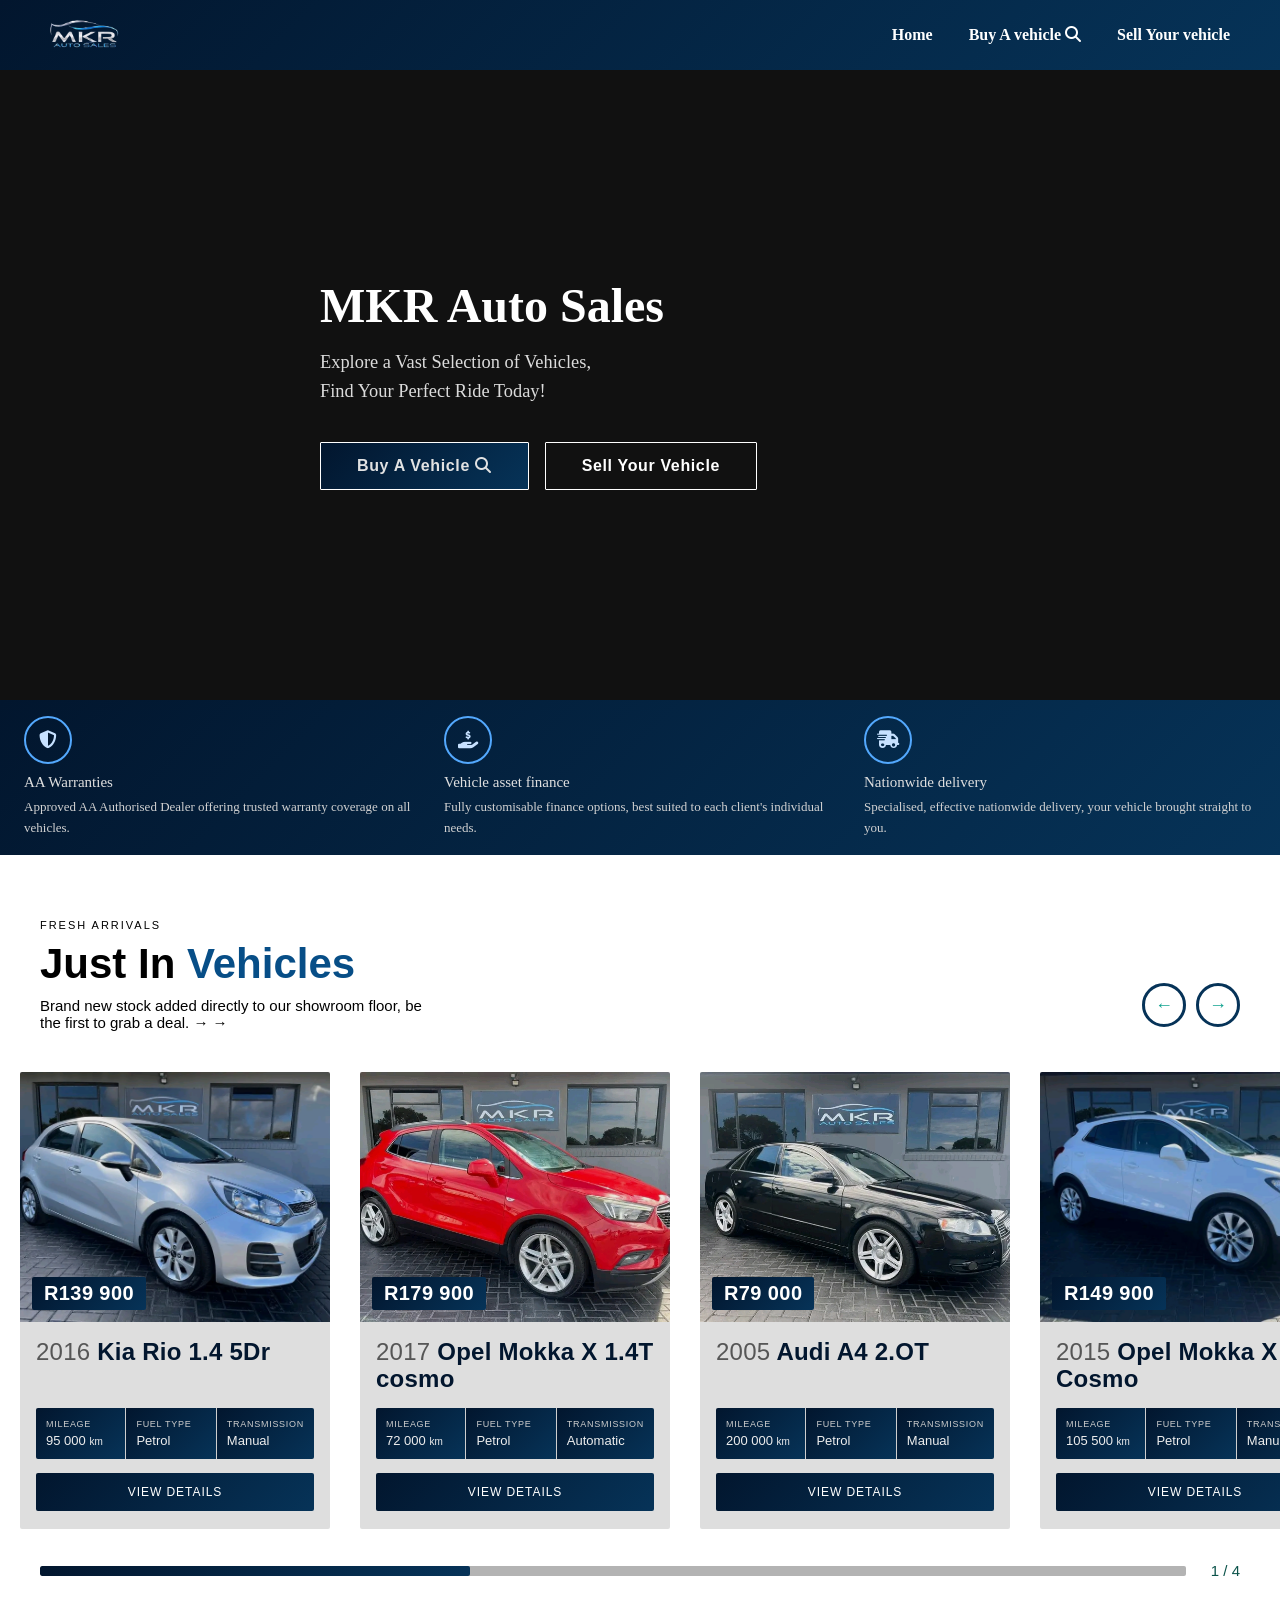
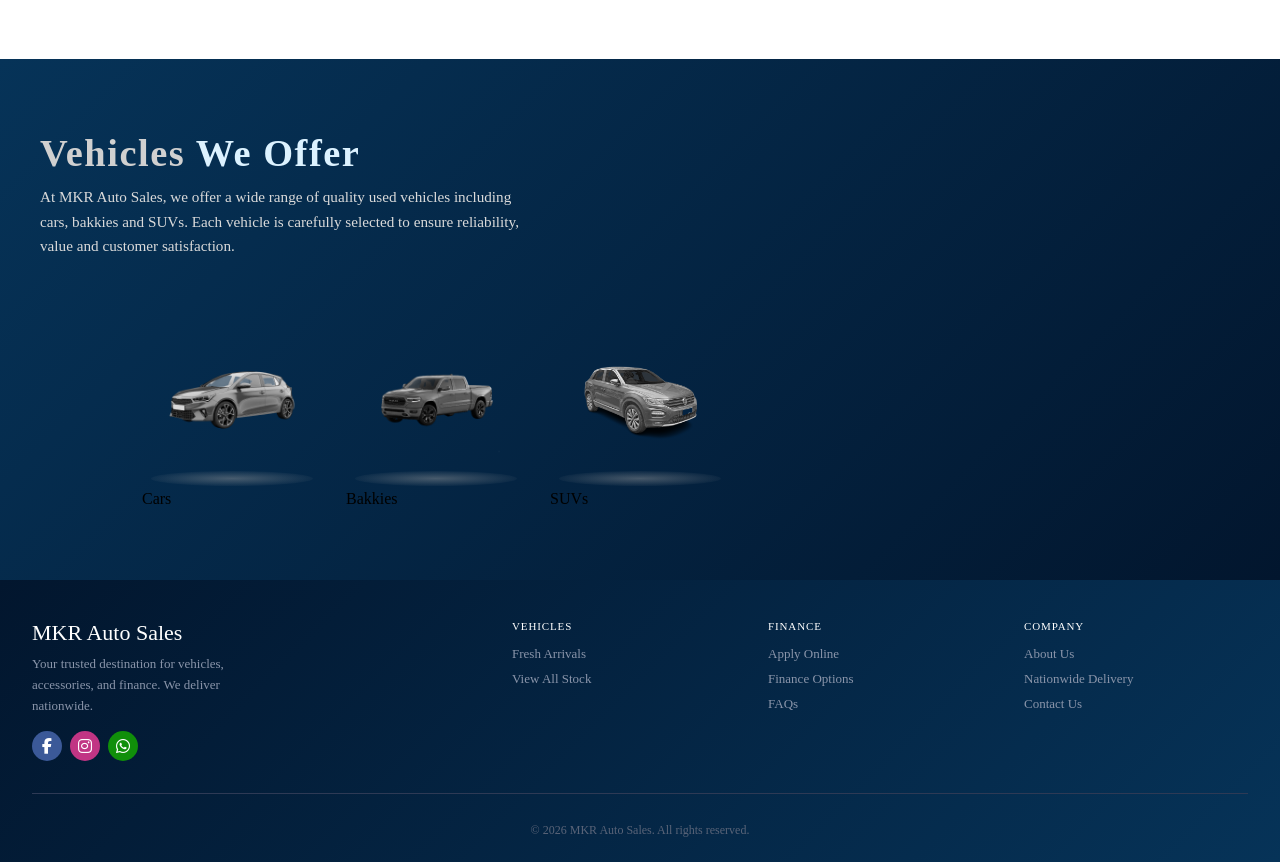
<file: index.html>
<!DOCTYPE html>
<html lang="en">
<head>
<meta charset="UTF-8">
<meta name="viewport" content="width=device-width, initial-scale=1.0">
<link rel="stylesheet" href="https://cdnjs.cloudflare.com/ajax/libs/font-awesome/6.5.0/css/all.min.css">
<link rel="stylesheet" href="styles.css">
<title>MKR Auto Sales</title>
</head>
<body>

<nav>
  <div class="logo">
    <img src="mkr-logo.png" alt="Logo">
  </div>

  <button class="menu-toggle" id="toggle" aria-label="Toggle menu">
    <span>Menu</span>
    <div class="bars">
      <span></span>
      <span></span>
      <span></span>
    </div>
  </button>

  <div class="nav-links" id="navLinks">
    <a href="index.html">Home</a>
    <a href="#">Buy A vehicle <i class="fa-solid fa-magnifying-glass"></i></a>
    <a href="#">Sell Your vehicle</a>

  </div>
</nav>


<!-- Hero Ssection Of The Website -->
<!-- Hero Ssection Of The Website -->
<!-- Hero Ssection Of The Website -->
<!-- Hero Ssection Of The Website -->
<!-- Hero Ssection Of The Website -->





<section class="hero">
  <div class="hero-content">
    <h1>MKR Auto Sales</h1>
    <p>Explore a Vast Selection of Vehicles,</p>
    <p>Find Your Perfect Ride Today!</p>
    <div class="hero-buttons">
        <a href="vehicles.html"><button class="btn btn-primary">Buy A Vehicle <i class="fa-solid fa-magnifying-glass"></i></button></a>
      <button class="btn btn-secondary">Sell Your Vehicle</button>
    </div>
  </div>
</section>







  <div class="features-grid">

    <!-- AA Warranties -->
    <div class="feature-card">
      <div class="feature-icon">
        <i class="fa-solid fa-shield-halved"></i>
      </div>
      <p class="feature-title">AA Warranties</p>
      <p class="feature-desc">Approved AA Authorised Dealer offering trusted warranty coverage on all vehicles.</p>
    </div>

    <!-- Vehicle Asset Finance -->
    <div class="feature-card">
      <div class="feature-icon">
        <i class="fa-solid fa-hand-holding-dollar"></i>
      </div>
      <p class="feature-title">Vehicle asset finance</p>
      <p class="feature-desc">Fully customisable finance options, best suited to each client's individual needs.</p>
    </div>

    <!-- Nationwide Delivery -->
    <div class="feature-card">
      <div class="feature-icon">
        <i class="fa-solid fa-truck-fast"></i>
      </div>
      <p class="feature-title">Nationwide delivery</p>
      <p class="feature-desc">Specialised, effective nationwide delivery, your vehicle brought straight to you.</p>
    </div>

  </div>











<style>


        .just-in {
          
          font-family: 'DM Sans', sans-serif;
          padding: 60px 0 80px;
          min-height: 5vh;
        }
      
        /* ── Section Header ── */
        .section-header {
          padding: 0 40px 36px;
          display: flex;
          align-items: flex-end;
          justify-content: space-between;
        }
      
      
      
        .section-label {
          display: inline-block;
          font-family: 'DM Sans', sans-serif;
          font-size: 11px;
          font-weight: 500;
          letter-spacing: 0.18em;
          text-transform: uppercase;
          color: black;
          margin-bottom: 10px;
        }
      
        .section-title {
          font-family: 'Syne', sans-serif;
          font-size: clamp(28px, 5vw, 42px);
          font-weight: 800;
          color: black;
          line-height: 1.1;
        }
      
        .section-desc {
          margin-top: 10px;
          font-size: 15px;
          color: black;
          max-width: 400px;
        }
      
        /* ── Arrow Buttons — desktop only ── */
        .nav-arrows {
          display: none;
          gap: 10px;
          flex-shrink: 0;
          margin-bottom: 4px;
        }
      
        @media (min-width: 768px) {
          .nav-arrows { display: flex; }
        }
      
        .nav-arrow {
          width: 44px;
          height: 44px;
          border-radius: 50%;
          border: 3px solid #063358;
          background: transparent;
          color: #11a28f;
          font-size: 18px;
          cursor: pointer;
          display: flex;
          align-items: center;
          justify-content: center;
          transition: background 0.2s, color 0.2s, opacity 0.2s;
          line-height: 1;
        }
      
        .nav-arrow:hover {
          background:#11a28f;
          color: #fff;
        }
      
        .nav-arrow:disabled {
          opacity: 0.25;
          cursor: default;
          pointer-events: none;
        }
      
        /* ── Scroll Track ── */
        .scroll-wrapper {
          position: relative;
        }
      
        .vehicles-track {
          display: flex;
          gap: 20px;
          padding: 0 0 28px 0;
          overflow-x: auto;
          scroll-snap-type: x mandatory;
          scroll-padding-left: 15px;
          -webkit-overflow-scrolling: touch;
          scrollbar-width: none;
        }
      
        .track-spacer {
          flex: 0 0 40px;
          min-width: 40px;
        }
      
        .vehicles-track::-webkit-scrollbar { display: none; }
      
        /* ── Vehicle Card ── */
        .veh-card {
          flex: 0 0 320px;
          height: auto;
          border-radius: 5px;
          padding: 5px;
          scroll-snap-align: start;
          display: flex;
          flex-direction: column;
          justify-content: space-between;
          position: relative;
          overflow: hidden;
          cursor: pointer;
          transition: transform 0.3s ease, box-shadow 0.3s ease;
        }
      
        /* Card colour variants */
        .vehicle-card.blue   { background: none; }
        .vehicle-card.dark   { background: var(--card-dark); }
        .vehicle-card.accent { background: var(--card-accent); }
      
        /* Subtle radial glow */
        .veh-card::before {
          content: '';
          position: absolute;
          top: -60px; right: -60px;
          width: 220px; height: 220px;
          background: radial-gradient(circle, rgba(255,255,255,0.12) 0%, transparent 70%);
          pointer-events: none;
        }
      
        /* ── Card: Top row ── */
 
      
        /* ── Scroll Progress Bar ── */
        .scroll-bar-wrap {
          padding: 0 40px;
          display: flex;
          align-items: center;
          gap: 14px;
        }
      
        .scroll-bar-track {
          flex: 1;
          height: 10px;
          background: rgb(179, 179, 179);
          border-radius: 2px;
          overflow: hidden;
        }
      
        .scroll-bar-thumb {
          height: 100%;
          width: 30%;
          background: linear-gradient(135deg, #02162e 0%, #063358 100%);
          border-radius: 2px;
          transition: width 0.1s;
        }
      
        .scroll-count {
          font-size: 15px;
          color: #0b534a ;
          white-space: nowrap;
          min-width: 40px;
          text-align: right;
        }

      </style>




  <section class="just-in">

    <div class="section-header">
      <div class="section-header-text">
        <span class="section-label">Fresh Arrivals</span>
        <h2 class="section-title">Just In <span style="color:#074e87;"> Vehicles </span></h2>
        <p class="section-desc">Brand new stock added directly to our showroom floor, be the first to grab a deal. &#8594; &#8594;</p>
      </div>
    
      <!-- Desktop-only arrows, top-right of the header -->
      <div class="nav-arrows">
        <button class="nav-arrow" id="arrowPrev" aria-label="Previous">&#8592;</button>
        <button class="nav-arrow" id="arrowNext" aria-label="Next">&#8594;</button>
      </div>
    </div>
    
    <div class="scroll-wrapper">
      <div class="vehicles-track" id="track">
        <div class="track-spacer"></div>
    
        <!-- ═══════════════════════════════════════
             VEHICLE CARDS
             Add your own content inside each card.
             Card colours: blue | dark | accent
             Copy/paste a block to add more cards.
        ════════════════════════════════════════ -->
    
        <div class="veh-card blue">
    
          <div class="vehicle-card">
            <div class="card-image">
              <img src="cars/kiario.jpg" alt="2012 Audi S3" />
              <div class="price-badge">R139 900</div>
            </div>
            <div class="card-body">
              <h2 class="car-title"><span>2016</span> Kia Rio 1.4 5Dr</h2>
              <div class="specs-grid">
                <div class="spec-item">
                  <div class="spec-label">Mileage</div>
                  <div class="spec-value">95 000 <small>km</small></div>
                </div>
                <div class="spec-item">
                  <div class="spec-label">Fuel Type</div>
                  <div class="spec-value">Petrol</div>
                </div>
                <div class="spec-item">
                  <div class="spec-label">Transmission</div>
                  <div class="spec-value">Manual <small></small></div>
                </div>
              </div>
              <a href="#" class="btn-view">View Details</a>
            </div>
          </div>
      
    
    
        </div>
    
        <div class="veh-card dark">
    
          <div class="vehicle-card">
            <div class="card-image">
              <img src="cars/opelmokka.jpg" alt="2012 Audi S3" />
              <div class="price-badge">R179 900</div>
            </div>
            <div class="card-body">
              <h2 class="car-title"><span>2017</span> Opel Mokka X 1.4T cosmo</h2>
              <div class="specs-grid">
                <div class="spec-item">
                  <div class="spec-label">Mileage</div>
                  <div class="spec-value">72 000 <small>km</small></div>
                </div>
                <div class="spec-item">
                  <div class="spec-label">Fuel Type</div>
                  <div class="spec-value">Petrol</div>
                </div>
                <div class="spec-item">
                  <div class="spec-label">Transmission</div>
                  <div class="spec-value">Automatic <small></small></div>
                </div>
              </div>
              <a href="#" class="btn-view">View Details</a>
            </div>
          </div>
    
        </div>
    
    
    
        <div class="veh-card accent">
    
    
    
          <div class="vehicle-card">
            <div class="card-image">
              <img src="cars/audi.jpg" alt="2012 Audi S3" />
              <div class="price-badge">R79 000</div>
            </div>
            <div class="card-body">
              <h2 class="car-title"><span>2005</span> Audi A4 2.OT</h2>
              <div class="specs-grid">
                <div class="spec-item">
                  <div class="spec-label">Mileage</div>
                  <div class="spec-value">200 000 <small>km</small></div>
                </div>
                <div class="spec-item">
                  <div class="spec-label">Fuel Type</div>
                  <div class="spec-value">Petrol</div>
                </div>
                <div class="spec-item">
                  <div class="spec-label">Transmission</div>
                  <div class="spec-value">Manual<small></small></div>
                </div>
              </div>
              <a href="#" class="btn-view">View Details</a>
            </div>
          </div>
    
          
        </div>
    
        <div class="veh-card blue">
         
    
          <div class="vehicle-card">
            <div class="card-image">
              <img src="cars/opelmok.jpg" alt="2012 Audi S3" />
              <div class="price-badge">R149 900</div>
            </div>
            <div class="card-body">
              <h2 class="car-title"><span>2015</span> Opel Mokka X 1.4T Cosmo</h2>
              <div class="specs-grid">
                <div class="spec-item">
                  <div class="spec-label">Mileage</div>
                  <div class="spec-value">105 500 <small>km</small></div>
                </div>
                <div class="spec-item">
                  <div class="spec-label">Fuel Type</div>
                  <div class="spec-value">Petrol</div>
                </div>
                <div class="spec-item">
                  <div class="spec-label">Transmission</div>
                  <div class="spec-value">Manuual <small></small></div>
                </div>
              </div>
              <a href="#" class="btn-view">View Details</a>
            </div>
          </div>
          
    
        </div>
    
    
         <!--
        <div class="vehicl5555555555555555555555 e-card blue">
    
     
          my card content here 
        </div>
        -->
    
    
    
      </div><!-- /vehicles-track -->
      
      <div class="scroll-bar-wrap">
        <div class="scroll-bar-track">
          
          <div class="scroll-bar-thumb" id="thumb"></div>
        </div>
        <span class="scroll-count" id="count">1 / 4</span>
      </div>

      
      
    </div>
    


   
    
    
    </section>

   



<script>
    const track     = document.getElementById('track');
    const thumb     = document.getElementById('thumb');
    const count     = document.getElementById('count');
    const arrowPrev = document.getElementById('arrowPrev');
    const arrowNext = document.getElementById('arrowNext');
    const cards     = track.querySelectorAll('.vehicle-card');
    const total     = cards.length;
  
    // Scroll exactly one card width + gap per click
    function scrollByCard(direction) {
      const cardWidth = cards[0].offsetWidth + 20;
      track.scrollBy({ left: direction * cardWidth, behavior: 'smooth' });
    }
  
    arrowPrev.addEventListener('click', () => scrollByCard(-1));
    arrowNext.addEventListener('click', () => scrollByCard(1));
  
    function updateUI() {
      const maxScroll = track.scrollWidth - track.clientWidth;
      const pct = maxScroll > 0 ? track.scrollLeft / maxScroll : 0;
      thumb.style.width = Math.max(20, pct * 100) + '%';
  
      // Disable arrows at the ends
      arrowPrev.disabled = track.scrollLeft <= 0;
      arrowNext.disabled = track.scrollLeft >= maxScroll - 1;
  
      // Card counter
      let closest = 0, minDist = Infinity;
      cards.forEach((c, i) => {
        const dist = Math.abs(c.getBoundingClientRect().left - track.getBoundingClientRect().left);
        if (dist < minDist) { minDist = dist; closest = i; }
      });
      count.textContent = (closest + 1) + ' / ' + total;
    }
  
    track.addEventListener('scroll', updateUI);
    updateUI(); // set initial state


</script>





















<style>

  .aa-vehicles-sec {
    background: linear-gradient(135deg,#063358  0%, #02162e 100%);
    padding: 72px 40px;
    text-align: left;
  }

  .aa-vehicles-section h3 {
    font-size: clamp(1.6rem, 3vw, 3rem);
    font-weight: 700;
    letter-spacing: .04em;
    color: #d0d0d0;
    margin-bottom: 10px;
  }

  .aa-vehicles-section h3 span {
    color: #dcf2ff;
  }

  .aa-vehicles-section p {
    color: #dadada;
    font-size: 0.95rem;
    max-width: 480px;
    margin: 0 0 52px 0;
    line-height: 1.6;
  }

  /* ── Grid — desktop: 5 columns, 180px cards, 24px gap ── */
  .aa-vehicle-grid {
    display: grid;
    grid-template-columns: repeat(5, 180px);
    gap: 24px;
    justify-content: center;
  }

  /* ── Image container ── */
  .aa-car-card .aa-img-wr {
    width: 180px;
    height: 180px;
    display: flex;
    align-items: center;
    justify-content: center;
    position: relative;
    transition: transform .35s cubic-bezier(.34,1.56,.64,1);
  }

  .aa-car-card:hover .aa-img-wr {
    transform: translateY(-8px) scale(1.06);
  }

  /* Subtle shadow disc beneath the vehicle */
  .aa-car-card .aa-img-wr::after {
    content: '';
    position: absolute;
    bottom: 4px;
    left: 50%;
    transform: translateX(-50%);
    width: 90%;
    height: 15px;
    background: radial-gradient(ellipse, rgba(161,161,161,0.427) 0%, transparent 80%);
    border-radius: 50%;
    transition: opacity .35s;
  }

  .aa-car-card:hover .aa-img-wr::after {
    opacity: .5;
  }

  /* ── Vehicle image — scoped class, won't affect other images ── */
  .aa-vehicle-img {
    width: 140px;
    height: 140px;
    object-fit: contain;
    display: block;
    margin: 0 auto;
    position: relative;
    z-index: 1;
  }

  /* ── Tablet: 4 columns ── */
  @media (max-width: 1100px) {
    .aa-vehicle-grid {
      grid-template-columns: repeat(4, 180px);
    }
  }

  /* ── Small tablet: 3 columns, slightly smaller cards ── */
  @media (max-width: 860px) {
    .aa-vehicle-grid {
      grid-template-columns: repeat(3, 160px);
    }
    .aa-car-card { width: 160px; }
    .aa-car-card .aa-img-wr { width: 160px; height: 160px; }
    .aa-vehicle-img { width: 125px; height: 125px; }
  }

  /* ── Mobile: 1 column, larger cards, full-width feel ── */
@media (max-width: 600px) {
  .aa-vehicles-sec { padding: 52px 20px; }

  .aa-vehicle-grid {
    grid-template-columns: 1fr;
    gap: 3px;
    justify-items: center; /* ← centers each card in the column */
  }

  .aa-car-card {
    width: 100%;
    display: flex;
    flex-direction: column;
    align-items: center; /* ← centers img-wr and label horizontally */
    gap: 12px;
    text-align: center; /* ← centers the label text */
  }

  .aa-car-card .aa-img-wr {
    width: 200px;
    height: 200px;
    flex-shrink: 0;
  }

  .aa-vehicle-img {
    width: 220px;
    height: 220px;
  }

  .aa-vehicle-label {
    font-size: 1.5rem;
    color: rgb(255, 255, 255);
    padding: 3px 10px;
    font-weight: 600;
  }
}

</style>


<section class="aa-vehicles-sec aa-vehicles-section">
  <h3>Vehicles <span>We Offer</span></h3>
  <div class="section-rule"></div>

  <p>
    At MKR Auto Sales, we offer a wide range of quality used vehicles including cars, bakkies and SUVs.
    Each vehicle is carefully selected to ensure reliability, value and customer satisfaction.
  </p>

  <div class="aa-vehicle-grid">

    <div class="aa-car-card">
      <div class="aa-img-wr">
        <img class="aa-vehicle-img" src="types/cars-db.png" alt="Car"/>
      </div>
      <span class="aa-vehicle-label">Cars</span>
    </div>

    <div class="aa-car-card">
      <div class="aa-img-wr">
        <img class="aa-vehicle-img" src="types/bakkies-db.png" alt="Bakkie"/>
      </div>
      <span class="aa-vehicle-label">Bakkies</span>
    </div>

    <div class="aa-car-card">
      <div class="aa-img-wr">
        <img class="aa-vehicle-img" src="types/Suvs.png" alt="SUV"/>
      </div>
      <span class="aa-vehicle-label">SUVs</span>
    </div>

  </div>
</section>


















<style>




  /* ─── Footer Wrapper ─────────────────────────────────────── */
  .footer {
    background: linear-gradient(135deg, #02162e 0%, #063358 100%);
    color: #cdd3e0;
    padding: 2.5rem 2rem 1.5rem;
  }

  /* ─── Top Section (Brand + Nav Columns) ─────────────────── */
  .footer__top {
    display: grid;
    grid-template-columns: 2fr 1fr 1fr 1fr;
    gap: 2rem;
    margin-bottom: 2rem;
  }

  /* Brand */
  .footer__brand h2 {
    color: #ffffff;
    font-size: 22px;
    font-weight: 500;
    margin-bottom: 8px;
  }

  .footer__brand p {
    color: #8a95aa;
    font-size: 13px;
    line-height: 1.6;
    max-width: 220px;
    margin-bottom: 14px;
  }

  /* Social Icons */
  .footer__social {
    
    display: flex;
    gap: 8px;
  }

  .footer__social-icon {
    width: 30px;
    height: 30px;
    border-radius: 50%;
    display: flex;
    align-items: center;
    justify-content: center;
    cursor: pointer;
  }

  .footer__social-icon svg {
    width: 14px;
    height: 14px;
    fill: #ffffff;
  }

  .footer__social-icon--facebook  {
     background-color: #3b5998; 
     text-decoration: none;
     color: white;
    }

  .footer__social-icon--instagram { background-color: #c13584;
    text-decoration: none;
     color: white; }
  .footer__social-icon--whatsapp  { background-color: #108f0a;
  
    text-decoration: none;
     color: white; }

  /* Nav Columns */
  .footer__col h4 {
    color: #ffffff;
    font-size: 11px;
    font-weight: 500;
    letter-spacing: 0.08em;
    text-transform: uppercase;
    margin-bottom: 14px;
  }

  .footer__col a {
    display: block;
    color: #8a95aa;
    text-decoration: none;
    font-size: 13px;
    margin-bottom: 9px;
    transition: color 0.2s;
  }

  .footer__col a:hover {
    color: #ffffff;
  }

  /* ─── Bottom Bar ─────────────────────────────────────────── */
  .footer__bottom {
    border-top: 0.5px solid #2e3a55;
    padding-top: 1.25rem;
    text-align: center;
  }

  .footer__bottom-links {
    margin-bottom: 6px;
  }

  .footer__bottom-links a {
    color: #5a6478;
    text-decoration: none;
    font-size: 12px;
    margin: 0 8px;
    transition: color 0.2s;
  }

  .footer__bottom-links a:hover {
    color: #8a95aa;
  }

  .footer__copyright {
    color: #5a6478;
    font-size: 12px;
  }

  /* ─── Responsive ─────────────────────────────────────────── */
  @media (max-width: 600px) {
    .footer__top {
      grid-template-columns: 1fr 1fr;
    }

    .footer__brand {
      grid-column: 1 / -1;
    }
  }

</style>

<footer class="footer">

<!-- Top: Brand + Nav Columns -->
<div class="footer__top">

  <!-- Brand -->
  <div class="footer__brand">
    <h2>MKR Auto Sales</h2>
    <p>Your trusted destination for vehicles, accessories, and finance. We deliver nationwide.</p>
    <div class="footer__social">

      <a href="#" class="footer__social-icon footer__social-icon--facebook">
        <i class="fa-brands fa-facebook-f"></i>
      </a>
    
      <a href="#" class="footer__social-icon footer__social-icon--instagram">
        <i class="fa-brands fa-instagram"></i>
      </a>
    
      <a href="https://wa.me/27662912809" target="_blank" class="footer__social-icon footer__social-icon--whatsapp">
        <i class="fa-brands fa-whatsapp"></i>
      </a>
    
    </div>
  </div>

  <!-- Vehicles -->
  <div class="footer__col">
    <h4>Vehicles</h4>
    <a href="#">Fresh Arrivals </a>

    <a href="#">View All Stock</a>
  </div>

  <!-- Finance -->
  <div class="footer__col">
    <h4>Finance</h4>
    <a href="#">Apply Online</a>
    <a href="#">Finance Options</a>
 
    <a href="#">FAQs</a>
  </div>

  <!-- Company -->
  <div class="footer__col">
    <h4>Company</h4>
    <a href="#">About Us</a>

    <a href="#">Nationwide Delivery</a>
    <a href="#">Contact Us</a>
  </div>

</div>
<!-- /footer__top -->

<!-- Bottom Bar -->
<div class="footer__bottom">
  <div class="footer__bottom-links">

  </div>
  <span class="footer__copyright">&copy; 2026 MKR Auto Sales. All rights reserved.</span>
</div>
<!-- /footer__bottom -->

</footer>



<script src="scripts.js"></script>
</body>
</html>
</file>
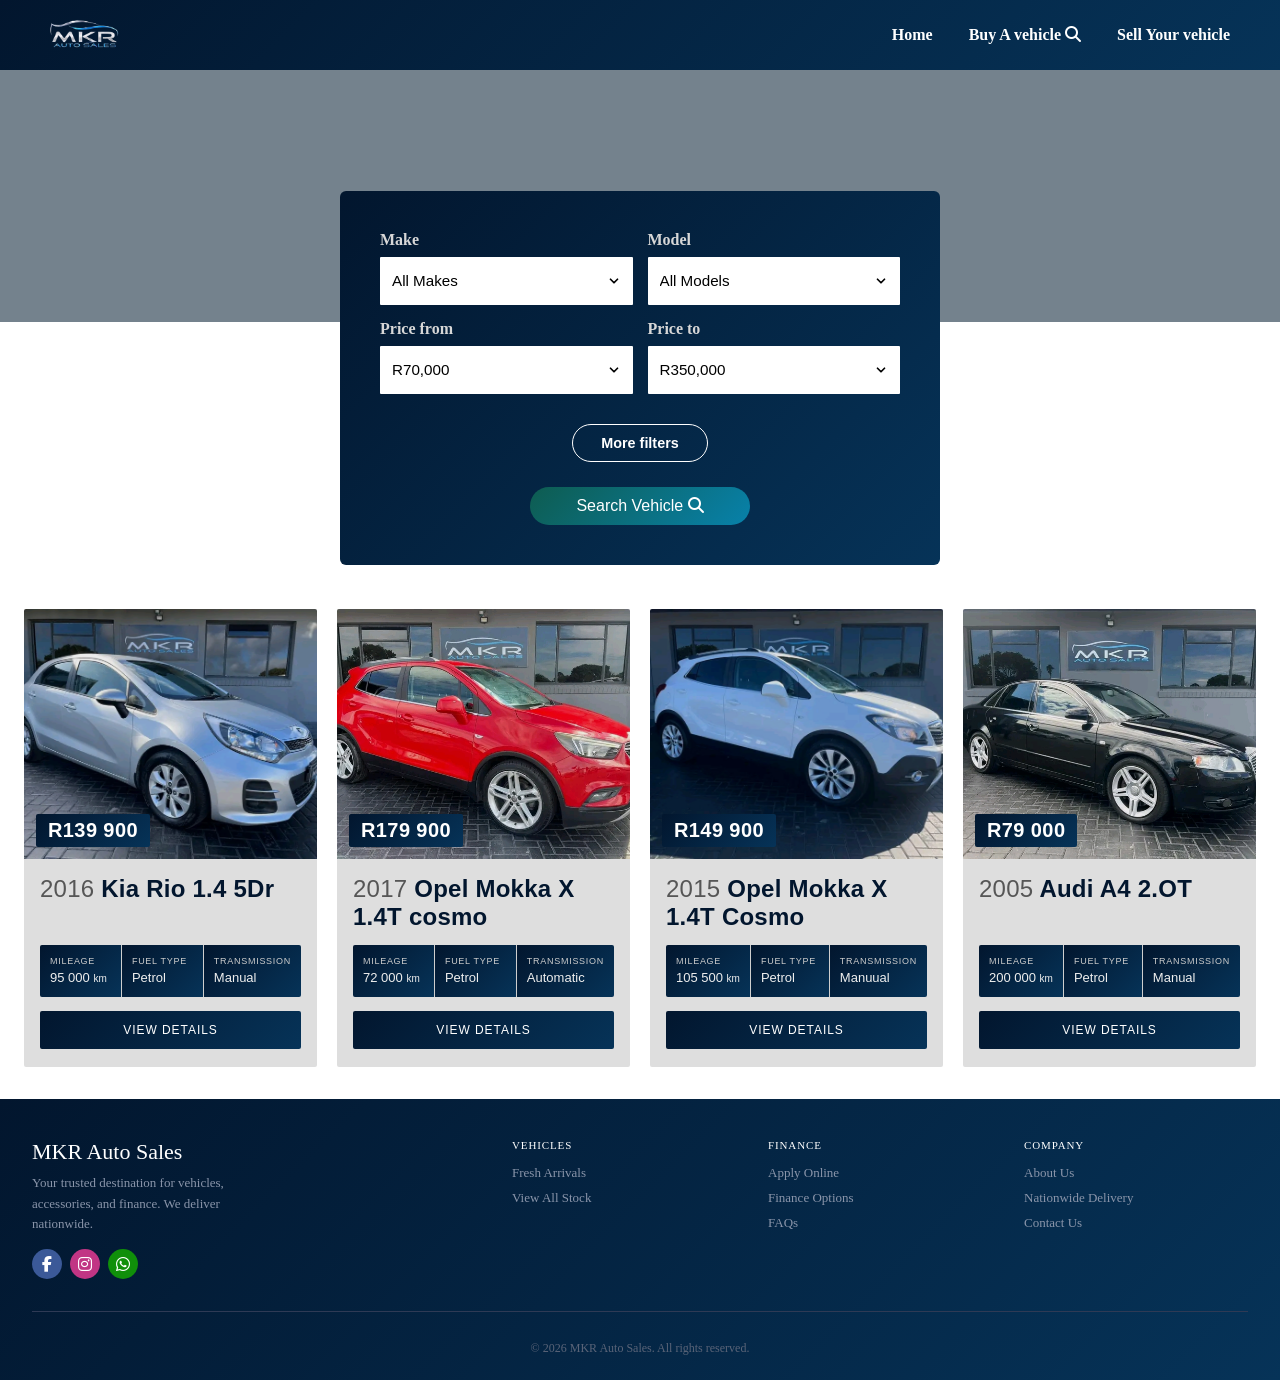
<file: vehicles.html>
<!DOCTYPE html>
<html lang="en">
<head>
<meta charset="UTF-8">
<meta name="viewport" content="width=device-width, initial-scale=1.0">
<link rel="stylesheet" href="https://cdnjs.cloudflare.com/ajax/libs/font-awesome/6.5.0/css/all.min.css">
<link rel="stylesheet" href="styles.css">
<title>MKR Auto Sales</title>
</head>
<body>

<nav>
  <div class="logo">
    <img src="mkr-logo.png" alt="Logo">
  </div>

  <button class="menu-toggle" id="toggle" aria-label="Toggle menu">
    <span>Menu</span>
    <div class="bars">
      <span></span>
      <span></span>
      <span></span>
    </div>
  </button>

  <div class="nav-links" id="navLinks">
    <a href="index.html">Home</a>
    <a href="#">Buy A vehicle <i class="fa-solid fa-magnifying-glass"></i></a>
    <a href="#">Sell Your vehicle</a>

  </div>
</nav>















  <style>

    /* ==============================
       OVERLAP SECTION
    ============================== */
    .overlap-section {
      position: relative;
      height: 28vh;
      overflow: hidden; /* keeps blur inside the section only */
      display: flex;
      align-items: center;
      justify-content: center;
    }

    /* Blurry background */
    .overlap-section::before {
      content: '';
      position: absolute;
      inset: 0;
      background: url('https://images.unsplash.com/photo-1506905925346-21bda4d32df4?w=1200') center/cover no-repeat;
      filter: blur(5px);
      transform: scale(1.08);
    }
 
    /* Dark overlay */
    .overlap-section::after {
      content: '';
      position: absolute;
      inset: 0;
      background: #031c318c;
    }

    .overlap-section h1 {
        margin-bottom: 10vh;
      position: relative;
      z-index: 1;
      color: #dbdbdb;
      font-size: clamp(1.5rem, 3vw, 2rem);
      text-align: center;
      font-family:'Times New Roman';
      font-weight: 500;
      
    }


    .middle {

      margin: -145px 0;/* negative top = overlap amount */
      position: relative;
      
  

    }

  </style>


  <section class="overlap-section">
  
    
  </section>

  <div class="middle">
    <section class="search-engine">

        <div class="search-section">
            <div class="search-grid">
                <div class="filter-group">
                    <label>Make</label>
                    <select><option>All Makes</option></select>
                </div>
                <div class="filter-group">
                    <label>Model</label>
                    <select><option>All Models</option></select>
                </div>
                <div class="filter-group">
                    <label>Price from</label>
                    <select><option>R70,000</option></select>
                </div>
                <div class="filter-group">
                    <label>Price to</label>
                    <select><option>R350,000</option></select>
                </div>
            </div>
        
            <div id="extra-filters">
                <div class="search-grid">
                    <div class="filter-group">
                        <label>Fuel Type</label>
                        <select><option>Any</option></select>
                    </div>
                    <div class="filter-group">
                        <label>Transmission</label>
                        <select><option>Any</option></select>
                    </div>
                </div>
            </div>
        
            <div class="action-area">
                <button class="more-filters-btn" onclick="toggleFilters()" id="toggleBtn">More filters</button>
                <button class="search-btn">Search Vehicle <i class="fa-solid fa-magnifying-glass"></i></button>
            </div>
        </div>
        </section>
  </div>









    <style>

      .search-engine{

        padding:0.85rem;
      }

        .search-section {
            
            background: linear-gradient(135deg, #02162e 0%, #063358 100%);
            padding: 25px 15px;
            border-radius: 6px;
            max-width: 600px;
            margin: 0 auto;
            color: rgb(215, 215, 215);
        }

        /* Fixed 2-column layout for all screen sizes */
        .search-grid {
            display: grid;
            grid-template-columns: 1fr 1fr; 
            gap: 15px;
            margin-bottom: 15px;
        }

        .filter-group {
            display: flex;
            flex-direction: column;
        }

        .filter-group label {
            font-weight: bold;
            margin-bottom: 8px;
            font-size: 1rem;
        }

        .filter-group select {
            padding: 10px 35px 10px 12px; /* Extra right padding for arrow */
            border-radius: 1px;
            border: none;
            font-size: 0.95rem;
            background-color: white;
            height: 48px;
            cursor: pointer;
            appearance: none; /* Removes default browser arrow */
            
            /* Custom Arrow Settings */
            background-image: url("data:image/svg+xml;charset=UTF-8,%3csvg xmlns='http://www.w3.org/2000/svg' viewBox='0 0 24 24' fill='none' stroke='black' stroke-width='3' stroke-linecap='round' stroke-linejoin='round'%3e%3cpolyline points='6 9 12 15 18 9'%3e%3c/polyline%3e%3c/svg%3e");
            background-repeat: no-repeat;
            /* Change 'right 10px' to 'right 5px' to move it closer to center/label */
            background-position: right 12px center; 
            background-size: 14px;
        }

        /* More Filters Bordered Button */
        .more-filters-btn {
            display: inline-block;
            margin: 15px auto 25px auto;
            padding: 10px 28px;
            border: 1.5px solid white;
            border-radius: 25px;
            color: white;
            background: transparent;
            font-size: 0.9rem;
            font-weight: 600;
            cursor: pointer;
            transition: 0.2s ease-in-out;
        }

        .more-filters-btn:hover {
            background: rgba(255, 255, 255, 0.1);
        }

        #extra-filters {
            display: none; 
            margin-bottom: 15px;
        }

        .action-area {
            display: flex;
            flex-direction: column;
            align-items: center;
        }

        .search-btn {
            background: linear-gradient(135deg, #0e5c50 0%, #0881aa 100%);
            color: #ffffff;
            border: none;
            padding: 10px;
            font-size: 1rem;
            font-weight: 500;
            border-radius: 10rem;
            cursor: pointer;
            width: 100%;
            width:220px;
           
        }

        /* Desktop specific padding */
        @media (min-width: 600px) {
            .search-section { padding: 40px; }
        }
    </style>


   

<script>
    function toggleFilters() {
        var x = document.getElementById("extra-filters");
        var btn = document.getElementById("toggleBtn");
        if (x.style.display === "block") {
            x.style.display = "none";
            btn.innerHTML = "More filters";
        } else {
            x.style.display = "block";
            btn.innerHTML = "Less filters";
        }
    }
</script>














































<br>
<br>
<br>
<br>
<br>
<br>
<br>

<br>




<section class="engine-cards">

  <div class="card-grid">

    <!-- Card 1 -->
    <div class="vehicle-card">
      <div class="card-image">
        <img src="cars/kiario.jpg" alt="2012 Audi S3" />
        <div class="price-badge">R139 900</div>
      </div>
      <div class="card-body">
        <h2 class="car-title"><span>2016</span> Kia Rio 1.4 5Dr</h2>
        <div class="specs-grid">
          <div class="spec-item">
            <div class="spec-label">Mileage</div>
            <div class="spec-value">95 000 <small>km</small></div>
          </div>
          <div class="spec-item">
            <div class="spec-label">Fuel Type</div>
            <div class="spec-value">Petrol</div>
          </div>
          <div class="spec-item">
            <div class="spec-label">Transmission</div>
            <div class="spec-value">Manual <small></small></div>
          </div>
        </div>
        <a href="#" class="btn-view">View Details</a>
      </div>
    </div>

    <!-- Card 2 -->
    <div class="vehicle-card">
      <div class="card-image">
        <img src="cars/opelmokka.jpg" alt="2012 Audi S3" />
        <div class="price-badge">R179 900</div>
      </div>
      <div class="card-body">
        <h2 class="car-title"><span>2017</span> Opel Mokka X 1.4T cosmo</h2>
        <div class="specs-grid">
          <div class="spec-item">
            <div class="spec-label">Mileage</div>
            <div class="spec-value">72 000 <small>km</small></div>
          </div>
          <div class="spec-item">
            <div class="spec-label">Fuel Type</div>
            <div class="spec-value">Petrol</div>
          </div>
          <div class="spec-item">
            <div class="spec-label">Transmission</div>
            <div class="spec-value">Automatic <small></small></div>
          </div>
        </div>
        <a href="#" class="btn-view">View Details</a>
      </div>
    </div>

    <!-- Card 3 -->
    <div class="vehicle-card">
      <div class="card-image">
        <img src="cars/opelmok.jpg" alt="2012 Audi S3" />
        <div class="price-badge">R149 900</div>
      </div>
      <div class="card-body">
        <h2 class="car-title"><span>2015</span> Opel Mokka X 1.4T Cosmo</h2>
        <div class="specs-grid">
          <div class="spec-item">
            <div class="spec-label">Mileage</div>
            <div class="spec-value">105 500 <small>km</small></div>
          </div>
          <div class="spec-item">
            <div class="spec-label">Fuel Type</div>
            <div class="spec-value">Petrol</div>
          </div>
          <div class="spec-item">
            <div class="spec-label">Transmission</div>
            <div class="spec-value">Manuual <small></small></div>
          </div>
        </div>
        <a href="#" class="btn-view">View Details</a>
      </div>
    </div>

    <!-- Card 4 -->
    <div class="vehicle-card">
      <div class="card-image">
        <img src="cars/audi.jpg" alt="2012 Audi S3" />
        <div class="price-badge">R79 000</div>
      </div>
      <div class="card-body">
        <h2 class="car-title"><span>2005</span> Audi A4 2.OT</h2>
        <div class="specs-grid">
          <div class="spec-item">
            <div class="spec-label">Mileage</div>
            <div class="spec-value">200 000 <small>km</small></div>
          </div>
          <div class="spec-item">
            <div class="spec-label">Fuel Type</div>
            <div class="spec-value">Petrol</div>
          </div>
          <div class="spec-item">
            <div class="spec-label">Transmission</div>
            <div class="spec-value">Manual<small></small></div>
          </div>
        </div>
        <a href="#" class="btn-view">View Details</a>
      </div>
    </div>

  </div>

</section>
















<style>




  /* ─── Footer Wrapper ─────────────────────────────────────── */
  .footer {
    background: linear-gradient(135deg, #02162e 0%, #063358 100%);
    color: #cdd3e0;
    padding: 2.5rem 2rem 1.5rem;
  }

  /* ─── Top Section (Brand + Nav Columns) ─────────────────── */
  .footer__top {
    display: grid;
    grid-template-columns: 2fr 1fr 1fr 1fr;
    gap: 2rem;
    margin-bottom: 2rem;
  }

  /* Brand */
  .footer__brand h2 {
    color: #ffffff;
    font-size: 22px;
    font-weight: 500;
    margin-bottom: 8px;
  }

  .footer__brand p {
    color: #8a95aa;
    font-size: 13px;
    line-height: 1.6;
    max-width: 220px;
    margin-bottom: 14px;
  }

  /* Social Icons */
  .footer__social {
    
    display: flex;
    gap: 8px;
  }

  .footer__social-icon {
    width: 30px;
    height: 30px;
    border-radius: 50%;
    display: flex;
    align-items: center;
    justify-content: center;
    cursor: pointer;
  }

  .footer__social-icon svg {
    width: 14px;
    height: 14px;
    fill: #ffffff;
  }

  .footer__social-icon--facebook  {
     background-color: #3b5998; 
     text-decoration: none;
     color: white;
    }

  .footer__social-icon--instagram { background-color: #c13584;
    text-decoration: none;
     color: white; }
  .footer__social-icon--whatsapp  { background-color: #108f0a;
  
    text-decoration: none;
     color: white; }

  /* Nav Columns */
  .footer__col h4 {
    color: #ffffff;
    font-size: 11px;
    font-weight: 500;
    letter-spacing: 0.08em;
    text-transform: uppercase;
    margin-bottom: 14px;
  }

  .footer__col a {
    display: block;
    color: #8a95aa;
    text-decoration: none;
    font-size: 13px;
    margin-bottom: 9px;
    transition: color 0.2s;
  }

  .footer__col a:hover {
    color: #ffffff;
  }

  /* ─── Bottom Bar ─────────────────────────────────────────── */
  .footer__bottom {
    border-top: 0.5px solid #2e3a55;
    padding-top: 1.25rem;
    text-align: center;
  }

  .footer__bottom-links {
    margin-bottom: 6px;
  }

  .footer__bottom-links a {
    color: #5a6478;
    text-decoration: none;
    font-size: 12px;
    margin: 0 8px;
    transition: color 0.2s;
  }

  .footer__bottom-links a:hover {
    color: #8a95aa;
  }

  .footer__copyright {
    color: #5a6478;
    font-size: 12px;
  }

  /* ─── Responsive ─────────────────────────────────────────── */
  @media (max-width: 600px) {
    .footer__top {
      grid-template-columns: 1fr 1fr;
    }

    .footer__brand {
      grid-column: 1 / -1;
    }
  }

</style>

<footer class="footer">

<!-- Top: Brand + Nav Columns -->
<div class="footer__top">

  <!-- Brand -->
  <div class="footer__brand">
    <h2>MKR Auto Sales</h2>
    <p>Your trusted destination for vehicles, accessories, and finance. We deliver nationwide.</p>
    <div class="footer__social">

      <a href="#" class="footer__social-icon footer__social-icon--facebook">
        <i class="fa-brands fa-facebook-f"></i>
      </a>
    
      <a href="#" class="footer__social-icon footer__social-icon--instagram">
        <i class="fa-brands fa-instagram"></i>
      </a>
    
      <a href="https://wa.me/27662912809" target="_blank" class="footer__social-icon footer__social-icon--whatsapp">
        <i class="fa-brands fa-whatsapp"></i>
      </a>
    
    </div>
  </div>

  <!-- Vehicles -->
  <div class="footer__col">
    <h4>Vehicles</h4>
    <a href="#">Fresh Arrivals </a>

    <a href="#">View All Stock</a>
  </div>

  <!-- Finance -->
  <div class="footer__col">
    <h4>Finance</h4>
    <a href="#">Apply Online</a>
    <a href="#">Finance Options</a>
 
    <a href="#">FAQs</a>
  </div>

  <!-- Company -->
  <div class="footer__col">
    <h4>Company</h4>
    <a href="#">About Us</a>

    <a href="#">Nationwide Delivery</a>
    <a href="#">Contact Us</a>
  </div>

</div>
<!-- /footer__top -->

<!-- Bottom Bar -->
<div class="footer__bottom">
  <div class="footer__bottom-links">

  </div>
  <span class="footer__copyright">&copy; 2026 MKR Auto Sales. All rights reserved.</span>
</div>
<!-- /footer__bottom -->

</footer>



<script src="scripts.js"></script>
</body>
</html>
</file>
<file: styles.css>
* { 
    margin: 0; 
    padding: 0; 
    box-sizing: border-box; 
}

  body {
     font-family: 'Segoe UI'
    
    }

  nav {
    background: linear-gradient(135deg, #02162e 0%, #063358 100%);
    padding: 0 32px;
    display: flex;
    align-items: center;
    justify-content: space-between;
    height: 70px;
    position: relative;
  }

  .logo img {
    height: 6.5rem; /* adjust this to resize your logo */
    width: auto;
    display: block;
  }

  .menu-toggle {
    display: flex;
    align-items: center;
    gap: 10px;
    background: none;
    border: none;
    cursor: pointer;
    font-size: 0.75rem;
    font-weight: 700;
    color: #ffffff;
    letter-spacing: 0.03em;
  }

  .menu-toggle .bars {
    display: flex;
    flex-direction: column;
    gap: 5px;
  }

  .menu-toggle .bars span {
    display: block;
    width: 20px;
    height: 1.5px;
    background: #ffffff;
    border-radius: 0px;
    transition: all 0.3s ease;
  }

  /* Animate to X when open */
  .menu-toggle.open .bars span:nth-child(1) {
    transform: translateY(7.5px) rotate(45deg);
  }
  .menu-toggle.open .bars span:nth-child(2) {
    opacity: 0;
  }
  .menu-toggle.open .bars span:nth-child(3) {
    transform: translateY(-7.5px) rotate(-45deg);
  }

  /* Dropdown */
  .nav-links {
    display: flex;
    flex-direction: column;
    background: #ffffff;
    position: absolute;
    top: 70px;
    left: 0;
    right: 0;
    z-index: 100;
    overflow: hidden;
    max-height: 0;
    opacity: 0;
    transition: max-height 0.4s ease, opacity 0.3s ease;
  }

  .nav-links.open {
    max-height: 500px;
    opacity: 1;
  }

  .nav-links a {
    padding: 14px 32px;
    color:#02162e;
    text-decoration: none;
    font-weight: 600;
    font-size: 1rem;
    transition: background 0.2s;
  }

  .nav-links a:hover {
    background: linear-gradient(135deg, #02162e 0%, #063358 100%);
    color:white;
  }

  /* Desktop: show links inline */
  @media (min-width: 768px) {
    .menu-toggle { display: none; }

    .nav-links {
      flex-direction: row;
      position: static;
      max-height: none !important;
      opacity: 1 !important;
      background: transparent;
    }

    .nav-links a {
      padding: 0 18px;
      color:#ffffff;
    }
  }











/* HERO SECTION*/
/* HERO SECTION*/
/* HERO SECTION*/
/* HERO SECTION*/
/* HERO SECTION*/
/* HERO SECTION*/
/* HERO SECTION*/
.hero {
    position: relative;
    min-height: 70vh;
    display: flex;
    align-items: center;
    justify-content: center;
    padding: 80px 40px;
    overflow: hidden;
    background: #111;
  }


  .hero::before {
    content: '';
    position: absolute;
    inset: 0;
    background: url('https://images.unsplash.com/photo-1583121274602-3e2820c69888?w=1600') center center / cover no-repeat;
    filter: blur(5px) brightness(0.35);
    transform: scale(1.08);
    z-index: 0;
  }

  .hero-content {
    position: relative;
    z-index: 1;
    max-width: 640px;
    width: 100%;
    text-align: left;
  }

  .hero-content h1 {
    font-size: clamp(2rem, 4vw, 3rem);
    font-weight: 900;
    color:white;
    line-height: 1.1;
    margin-bottom: 20px;
  }

  .hero-content p {
    font-size: clamp(1rem, 2vw, 1.15rem);
    color: rgba(255,255,255,0.85);
    font-weight: 500;
    margin-bottom: 8px;
  }

  .hero-buttons {
    display: flex;
    gap: 16px;
    margin-top: 40px;
  }

  .btn {
    padding: 14px 36px;
    font-size: 1rem;
    font-weight: 700;
    border: 1.5px solid #fff;
    border-radius: 1px;
    cursor: pointer;
    letter-spacing: 0.04em;
    transition: background 0.25s, color 0.25s;
  }

  .btn-primary {
    background: linear-gradient(135deg, #02162e 0%, #063358 100%);
    color: #e2e2e2;
    animation: shake 2.5s ease-in-out infinite;
  }

  .btn-primary:hover { 
    background: #ddd;
    color:#052b4b;

}

  .btn-secondary {
    background: transparent;
    color: #fff;
  }

  .btn-secondary:hover { background: rgba(255,255,255,0.12); }

  @keyframes shake {
    0%, 88%, 100% { transform: translateX(0); }
    90%  { transform: translateX(-4px); }
    92%  { transform: translateX(4px); }
    94%  { transform: translateX(-3px); }
    96%  { transform: translateX(3px); }
    98%  { transform: translateX(-1px); }
  }

  @media (max-width: 600px) {
    .hero { padding: 60px 24px; }

    .hero-buttons { flex-direction: column; }

    .btn { width: 100%; text-align: center; }
  }
























/* Vehicle Security and Warranty */
/* Vehicle Security and Warranty */
/* Vehicle Security and Warranty */
/* Vehicle Security and Warranty */
/* Vehicle Security and Warranty */
  .features-grid {
    background: linear-gradient(135deg, #02162e 0%, #063358 100%);
    display: grid;
    grid-template-columns: repeat(3, 1fr);
    gap: 0.75rem;
    padding: 0.5rem 1rem;
  }

  @media (max-width: 768px) {
    .features-grid {
      grid-template-columns: 1fr;
    }
  }

  .feature-card {


    padding: 0.50rem;
    display: flex;
    flex-direction: column;
    gap: 6px;
  }

  .feature-icon {
    width: 48px;
    height: 48px;
    border-radius: 50%;
    border: 2px solid #53a8fd;
    display: flex;
    align-items: center;
    justify-content: center;
    margin-bottom: 4px;
    flex-shrink: 0;
  }

  .feature-icon i {
    font-size: 18px;
    color: #c7e1ff;
  }

  .feature-title {
    font-size: 15px;
    font-weight: 500;
    color: #dfdfdf;
    margin: 0;
  }

  .feature-desc {
    font-size: 13px;
    color: #d2d2d2;
    line-height: 1.6;
    margin: 0;
  }

























  .engine-cards {

    font-family: 'Barlow', sans-serif;
    padding: 32px 24px;
  }

  /* --- Grid: 4 columns on desktop, 1 on mobile --- */
  .card-grid {
    display: grid;
    grid-template-columns: repeat(4, 1fr);
    gap: 20px;
    max-width: 1400px;
    margin: 0 auto;
  }

  @media (max-width: 600px) {
    .card-grid {
      grid-template-columns: 1fr;
    }

    .engine-cards {
      padding: 20px 16px;
    }
  }

  /* --- Card --- */
  .vehicle-card {
    background: #dedede ;
    border-radius: 2px;
    overflow: hidden;
    display: flex;
    flex-direction: column;
  }

  /* --- Image --- */
  .card-image {
    position: relative;
    width: 100%;
    height: 250px;
    overflow: hidden;
    flex-shrink: 0;
  }

  .card-image img {
    width: 100%;
    height: 100%;
    object-fit: cover;
    display: block;
    filter: brightness(0.92);
  }

  .price-badge {
    position: absolute;
    bottom: 12px;
    left: 12px;
    background: linear-gradient(135deg, #02162e 0%, #063358 100%);
    color: #fff;
    font-family: 'Barlow Condensed', sans-serif;
    font-weight: 700;
    font-size: 20px;
    letter-spacing: 0.02em;
    padding: 5px 12px;
    border-radius: 2px;
    white-space: nowrap;
  }

  /* --- Body --- */
  .card-body {
    padding: 16px 16px 18px;
    display: flex;
    flex-direction: column;
    flex: 1;
  }

  .car-title {
    font-family: 'Barlow Condensed', sans-serif;
    font-weight: 700;
    font-size: 24px;
    color:#02162e;
    letter-spacing: 0.01em;
    line-height: 1.15;
    margin-bottom: 14px;
    min-height: 56px;
  }

  .car-title span {
    font-weight: 300;
    color: #565656;
  }

  /* --- Specs --- */
  .specs-grid {
    display: grid;
    grid-template-columns: 1fr 1fr 1fr;
    gap: 1px;
    background: #cecece;
    border-radius: 2px;
    overflow: hidden;
    margin-bottom: 14px;
  }

  .spec-item {
    background: linear-gradient(135deg, #02162e 0%, #063358 100%);
    padding: 11px 10px;
  }

  .spec-label {
    font-size: 9px;
    text-transform: uppercase;
    letter-spacing: 0.08em;
    color: #cdcdcd;
    margin-bottom: 4px;
    white-space: nowrap;
  }

  .spec-value {
    font-size: 13px;
    font-weight: 500;
    color: #eee;
    line-height: 1.2;
    white-space: nowrap;
  }

  .spec-value small {
    font-size: 10px;
    font-weight: 400;
    color: #efefef;
  }

  /* --- Button --- */
  .btn-view {
    display: block;
    width: 100%;
    padding: 12px 0;
    border-radius: 2px;
    background: linear-gradient(135deg, #02162e 0%, #063358 100%);
    color: #fff;
    font-family: 'Barlow', sans-serif;
    font-size: 12px;
    font-weight: 500;
    letter-spacing: 0.08em;
    text-align: center;
    text-transform: uppercase;
    text-decoration: none;
    border: none;
    cursor: pointer;
    margin-top: auto;
  }

  .btn-view:hover {
    background: #c4000f;
  }
</file>
